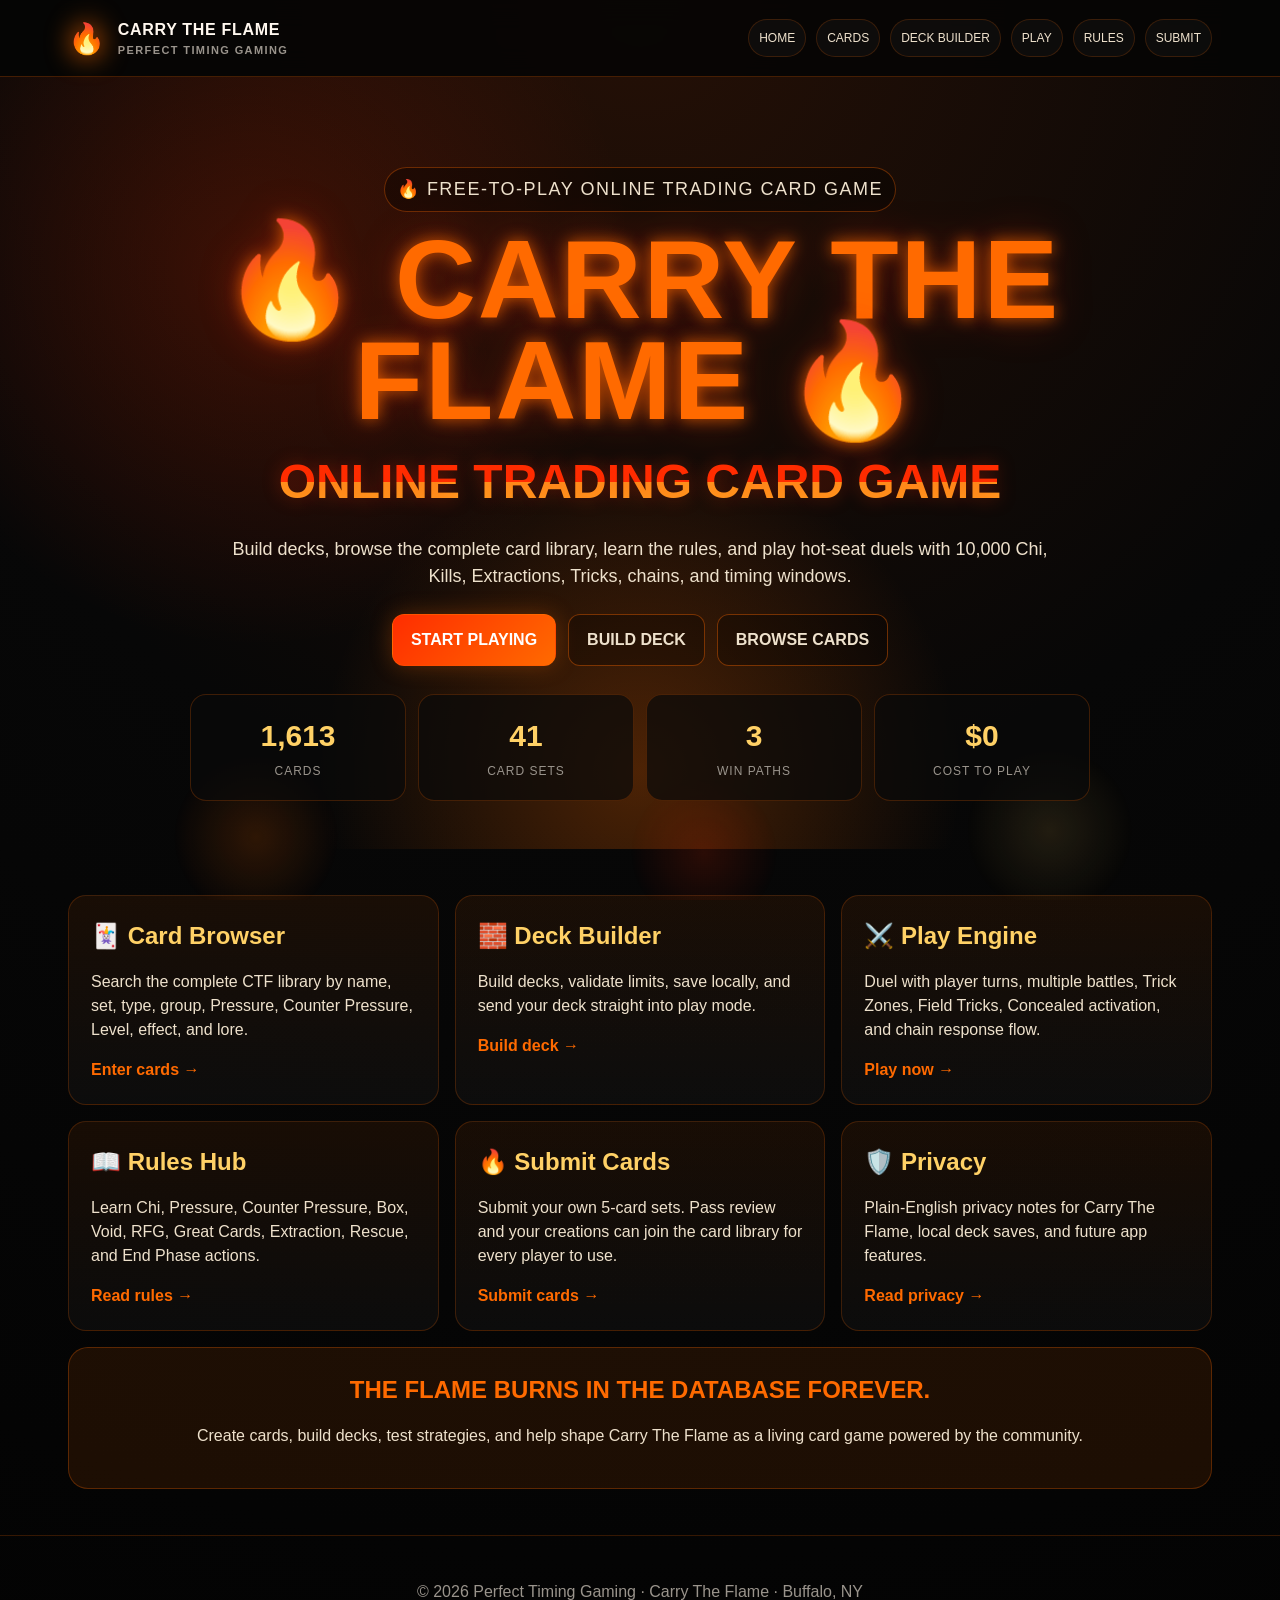
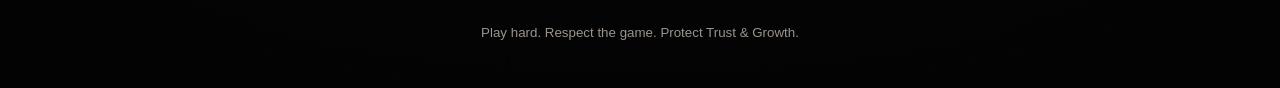
<file: index.html>
<!doctype html>
<html lang="en">
<head>
  <meta charset="utf-8">
  <meta name="viewport" content="width=device-width, initial-scale=1, viewport-fit=cover">
  <meta name="theme-color" content="#0b0b0b">
  <meta name="description" content="Carry The Flame by Perfect Timing Gaming — build decks, browse cards, learn rules, and play online trading card game duels.">
  <title>Carry The Flame — Perfect Timing Gaming</title>
  <link rel="manifest" href="manifest.json">
  <style>
    :root{--bg:#070707;--panel:#151515;--panel2:#222;--flame:#ff6a00;--ember:#ff2d00;--gold:#ffd166;--cream:#eee1cc;--white:#fff8ef;--ash:#9a948c}
    *{box-sizing:border-box}html{scroll-behavior:smooth}body{margin:0;background:radial-gradient(circle at top,#251006 0,#070707 45%,#030303 100%);color:var(--white);font-family:Arial,Helvetica,sans-serif;line-height:1.5;overflow-x:hidden}a{color:inherit;text-decoration:none}.wrap{max-width:1180px;margin:0 auto;padding:0 18px}.skip{position:absolute;left:-999px}.skip:focus{left:12px;top:12px;z-index:99;background:#000;color:#fff;padding:10px;border:1px solid var(--flame)}
    header{position:sticky;top:0;z-index:20;background:rgba(5,5,5,.88);backdrop-filter:blur(14px);border-bottom:1px solid rgba(255,106,0,.25)}.top{min-height:76px;display:flex;align-items:center;justify-content:space-between;gap:18px}.brand{display:flex;gap:12px;align-items:center;font-weight:900;text-transform:uppercase;letter-spacing:.7px}.brand .torch{font-size:30px;filter:drop-shadow(0 0 14px var(--flame))}.brand small{display:block;color:var(--ash);font-size:11px;letter-spacing:1.4px}.nav{display:flex;gap:10px;flex-wrap:wrap}.nav a{font-size:12px;text-transform:uppercase;color:var(--cream);padding:9px 10px;border:1px solid rgba(255,106,0,.18);border-radius:999px;background:rgba(255,255,255,.03)}.nav a:hover{border-color:var(--flame);color:#fff}.menu{display:none;background:transparent;border:1px solid rgba(255,106,0,.35);border-radius:10px;color:var(--flame);padding:10px 12px;font-weight:900}
    .hero{position:relative;min-height:70vh;display:grid;align-items:center;padding:72px 0 48px}.hero:before{content:"";position:absolute;inset:0;background:radial-gradient(circle at 50% 90%,rgba(255,106,0,.28),transparent 34%),radial-gradient(circle at 20% 25%,rgba(255,45,0,.18),transparent 32%);pointer-events:none}.hero-inner{position:relative;z-index:2;text-align:center}.eyebrow{display:inline-flex;gap:8px;align-items:center;margin:0 0 16px;padding:8px 12px;border-radius:999px;border:1px solid rgba(255,106,0,.35);color:var(--gold);background:rgba(0,0,0,.35);font-size:12px;text-transform:uppercase;letter-spacing:1.5px}.hero h1{font-size:clamp(48px,9vw,112px);line-height:.9;margin:0;text-transform:uppercase;letter-spacing:2px;color:var(--flame);text-shadow:0 0 16px rgba(255,106,0,.75),0 0 42px rgba(255,45,0,.35)}.hero .sub{font-size:clamp(22px,4vw,48px);font-weight:900;text-transform:uppercase;margin:14px 0;background:linear-gradient(180deg,#ff2d00 0 50%,#ff9a1f 50% 100%);-webkit-background-clip:text;background-clip:text;color:transparent;text-shadow:0 0 18px rgba(255,45,0,.35)}.hero p{max-width:820px;margin:18px auto;color:var(--cream);font-size:18px}.actions{display:flex;justify-content:center;gap:12px;flex-wrap:wrap;margin-top:24px}.btn{display:inline-flex;align-items:center;gap:8px;padding:13px 18px;border-radius:12px;font-weight:900;text-transform:uppercase;border:1px solid rgba(255,106,0,.4)}.btn.primary{background:linear-gradient(135deg,var(--ember),var(--flame));color:#fff;box-shadow:0 0 22px rgba(255,106,0,.28)}.btn.ghost{background:rgba(0,0,0,.28);color:var(--cream)}
    .stats{display:grid;grid-template-columns:repeat(4,1fr);gap:12px;margin:28px auto 0;max-width:900px}.stat{background:rgba(10,10,10,.72);border:1px solid rgba(255,106,0,.22);border-radius:16px;padding:18px}.stat strong{display:block;color:var(--gold);font-size:30px}.stat span{color:var(--ash);font-size:12px;text-transform:uppercase;letter-spacing:1px}.section{padding:46px 0}.grid{display:grid;grid-template-columns:repeat(3,1fr);gap:16px}.card{background:linear-gradient(180deg,rgba(255,106,0,.08),rgba(255,255,255,.03));border:1px solid rgba(255,106,0,.2);border-radius:18px;padding:22px;min-height:190px}.card h2{color:var(--gold);margin:0 0 10px}.card p{color:var(--cream)}.card a{color:var(--flame);font-weight:900}.wide{grid-column:span 3}.callout{background:rgba(255,106,0,.1);border:1px solid rgba(255,106,0,.28);border-radius:20px;padding:24px;text-align:center}.callout h2{margin:0;color:var(--flame);text-transform:uppercase}.callout p{color:var(--cream)}footer{border-top:1px solid rgba(255,106,0,.2);padding:28px 0;color:var(--ash);text-align:center}.embers{position:fixed;inset:auto 0 0 0;height:35vh;pointer-events:none;z-index:1;background:radial-gradient(circle at 20% 80%,rgba(255,106,0,.18),transparent 8%),radial-gradient(circle at 55% 85%,rgba(255,45,0,.16),transparent 10%),radial-gradient(circle at 82% 78%,rgba(255,209,102,.12),transparent 8%);opacity:.9}
    @media(max-width:760px){.menu{display:block}.nav{display:none;width:100%;padding-bottom:14px}.nav.open{display:flex}.top{flex-wrap:wrap}.stats,.grid{grid-template-columns:1fr}.wide{grid-column:auto}.hero{padding-top:44px}.hero p{font-size:16px}}
  </style>
</head>
<body>
<a class="skip" href="#main">Skip to content</a><div class="embers" aria-hidden="true"></div>
<header><div class="wrap top"><a class="brand" href="index.html"><span class="torch">🔥</span><span>Carry The Flame<small>Perfect Timing Gaming</small></span></a><button class="menu" id="menuBtn" type="button">☰ Menu</button><nav class="nav" id="siteNav"><a href="index.html">Home</a><a href="cards.html">Cards</a><a href="deckbuilder.html">Deck Builder</a><a href="play.html">Play</a><a href="rules.html">Rules</a><a href="submit.html">Submit</a></nav></div></header>
<main id="main">
<section class="hero"><div class="wrap hero-inner"><p class="eyebrow">🔥 FREE-TO-PLAY ONLINE TRADING CARD GAME</p><h1>🔥 Carry The Flame 🔥</h1><div class="sub">Online Trading Card Game</div><p>Build decks, browse the complete card library, learn the rules, and play hot-seat duels with 10,000 Chi, Kills, Extractions, Tricks, chains, and timing windows.</p><div class="actions"><a class="btn primary" href="play.html">Start Playing</a><a class="btn ghost" href="deckbuilder.html">Build Deck</a><a class="btn ghost" href="cards.html">Browse Cards</a></div><div class="stats"><div class="stat"><strong>1,613</strong><span>Cards</span></div><div class="stat"><strong>41</strong><span>Card sets</span></div><div class="stat"><strong>3</strong><span>Win paths</span></div><div class="stat"><strong>$0</strong><span>Cost to play</span></div></div></div></section>
<section class="section"><div class="wrap grid"><article class="card"><h2>🃏 Card Browser</h2><p>Search the complete CTF library by name, set, type, group, Pressure, Counter Pressure, Level, effect, and lore.</p><a href="cards.html">Enter cards →</a></article><article class="card"><h2>🧱 Deck Builder</h2><p>Build decks, validate limits, save locally, and send your deck straight into play mode.</p><a href="deckbuilder.html">Build deck →</a></article><article class="card"><h2>⚔️ Play Engine</h2><p>Duel with player turns, multiple battles, Trick Zones, Field Tricks, Concealed activation, and chain response flow.</p><a href="play.html">Play now →</a></article><article class="card"><h2>📖 Rules Hub</h2><p>Learn Chi, Pressure, Counter Pressure, Box, Void, RFG, Great Cards, Extraction, Rescue, and End Phase actions.</p><a href="rules.html">Read rules →</a></article><article class="card"><h2>🔥 Submit Cards</h2><p>Submit your own 5-card sets. Pass review and your creations can join the card library for every player to use.</p><a href="submit.html">Submit cards →</a></article><article class="card"><h2>🛡️ Privacy</h2><p>Plain-English privacy notes for Carry The Flame, local deck saves, and future app features.</p><a href="privacy-policy.html">Read privacy →</a></article><div class="wide callout"><h2>The flame burns in the database forever.</h2><p>Create cards, build decks, test strategies, and help shape Carry The Flame as a living card game powered by the community.</p></div></div></section>
</main><footer><div class="wrap"><p>© 2026 Perfect Timing Gaming · Carry The Flame · Buffalo, NY</p><p><small>Play hard. Respect the game. Protect Trust & Growth.</small></p></div></footer>
<script>document.getElementById('menuBtn')?.addEventListener('click',()=>document.getElementById('siteNav').classList.toggle('open'));</script>
<script src="https://operatorstack.dev/os.js" data-project="pk_k4xr4vnpsizd"></script>
</body></html>
</file>
